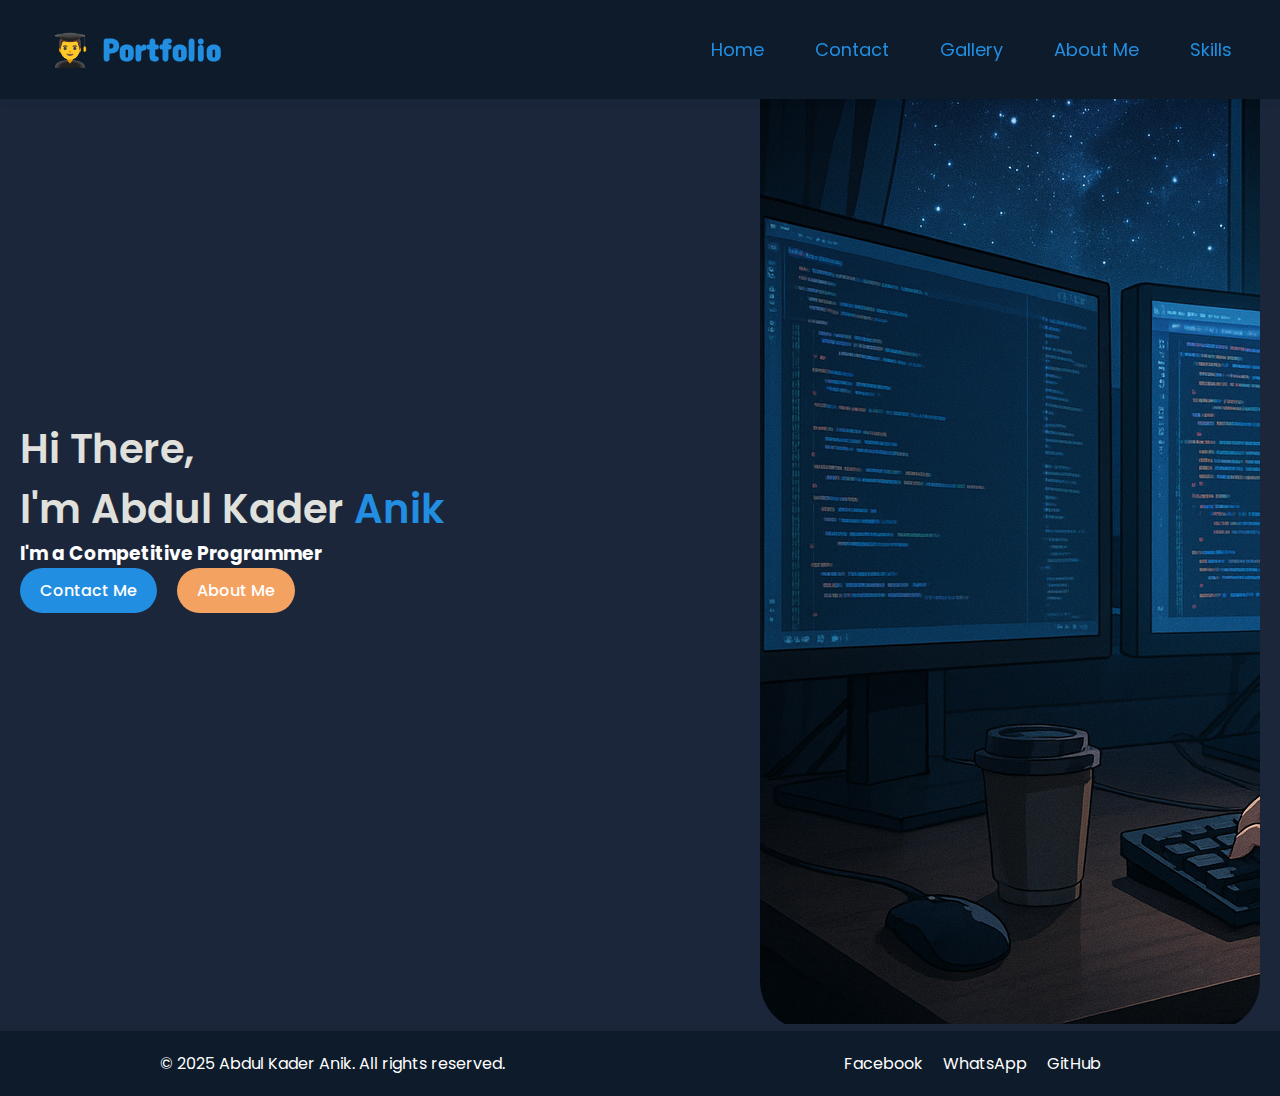
<file: index.html>
<!DOCTYPE html>
<html lang="en">
  <head>
    <meta charset="UTF-8" />
    <meta name="viewport" content="width=device-width, initial-scale=1.0" />
    <title>WebSite</title>
    <link rel="stylesheet" href="style.css" />
  </head>
  <body>
    <header>
      <nav class="navbar section-content">
        <a href="#" class="nav-logo"><h2 class="logo-text">👨‍🎓 Portfolio</h2></a>
        <ul class="nav-menu">
          <li class="nav-item"><a href="#" class="nav-link">Home</a></li>
          <li class="nav-item"><a href="#" class="nav-link">Contact</a></li>
          <li class="nav-item"><a href="#" class="nav-link">Gallery</a></li>
          <li class="nav-item"><a href="#" class="nav-link">About Me</a></li>
          <li class="nav-item"><a href="#" class="nav-link">Skills</a></li> 
        </ul>
      </nav>
    </header>
    <main>
      <section class="hero-section">
        <div class="section-content">
          <div class="hero-details">
            <h1 class="title">
              Hi There,<br />I'm Abdul Kader <span class="nickname">Anik</span>
            </h1>
            <h3 class="skill">I'm a Competitive Programmer</h3>
            <div class="button">
            <a href="#" class="button-Contact">Contact Me</a>
            <a href="#" class="about">About Me</a>
          </div>
          </div>
          <div class="hero-image">
            <img src="hero-image.png" alt="hero image" />
          </div>
        </div>
      </section>
    </main>
    <footer>
      <div class="footer">
        <div class="footer-content">
          <p class="footer-text">© 2025 Abdul Kader Anik. All rights reserved.</p>
          <ul class="social-links">
            <li><a href="#" class="facebook">Facebook</a></li>
            <li><a href="#" class="WhatsApp">WhatsApp</a></li>
            <li><a href="#" class="Github">GitHub</a></li>
          </ul>
        </div>
      </div>
      <i class="fa-brands fa-facebook"></i>
    </footer>
  </body>
</html>
</file>
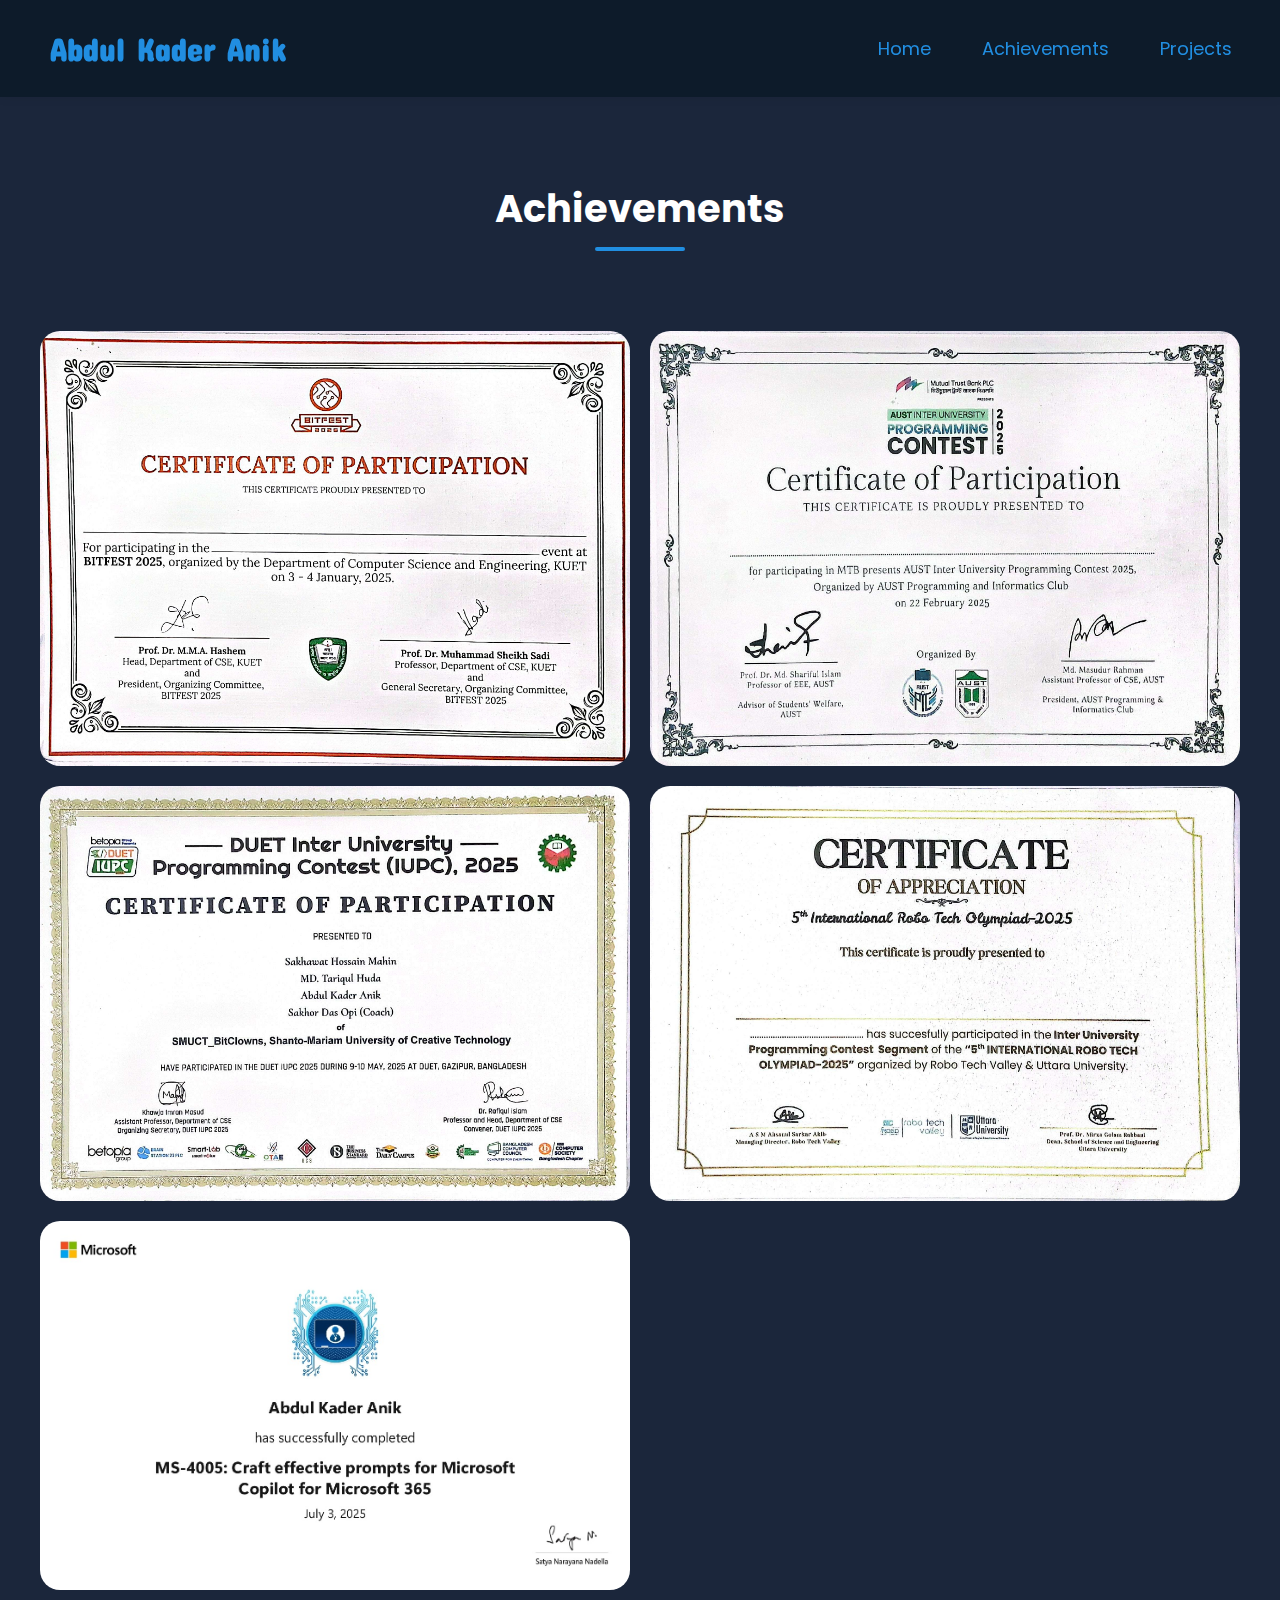
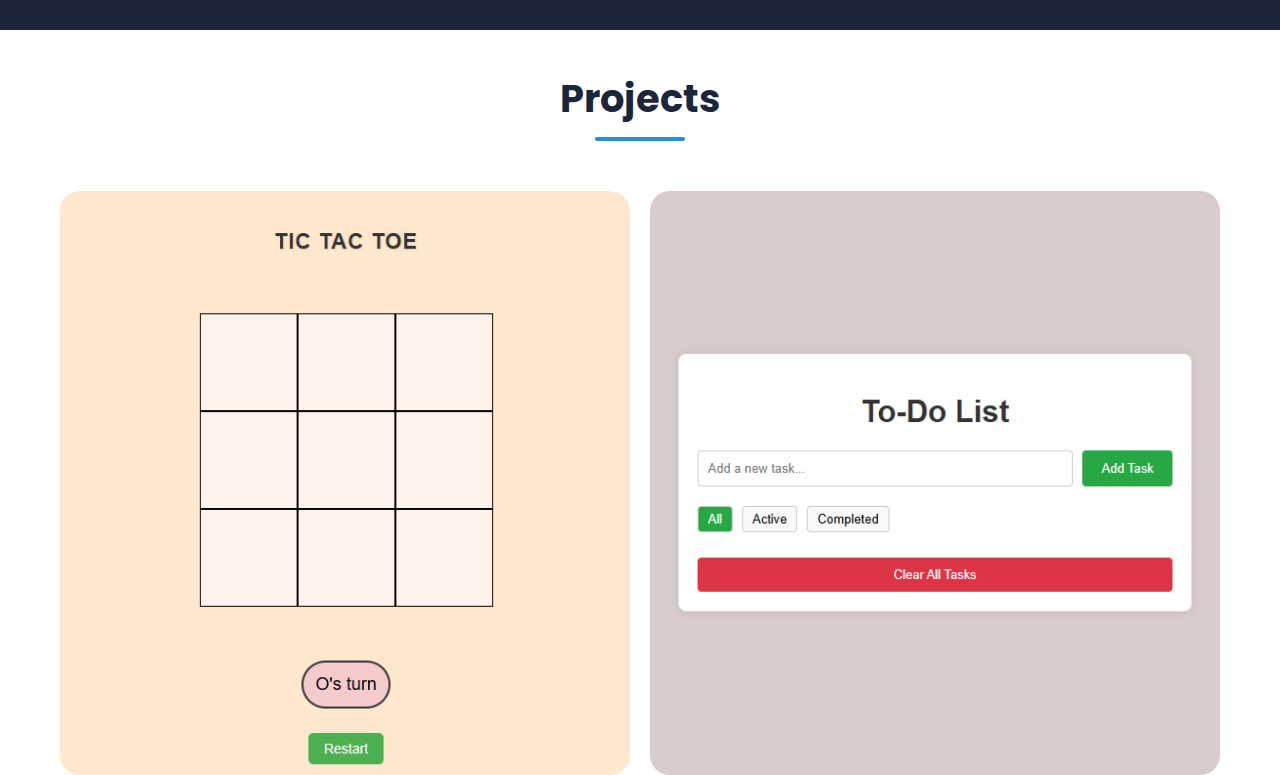
<file: milestone.html>
<!DOCTYPE html>
<html lang="en">
<head>
    <meta charset="UTF-8">
    <meta name="viewport" content="width=device-width, initial-scale=1.0">
    <title>Anik's Portfolio</title>
     <link rel="stylesheet" href="style.css" />
    <link rel="stylesheet" href="https://cdnjs.cloudflare.com/ajax/libs/font-awesome/6.5.0/css/all.min.css">
    <link rel="shortcut icon" href="letter-a.png" type="image/x-icon">
</head>
<body>
    <header >
        <nav class="navbar section-content" >
            <a href="index.html" class="nav-logo"><h2 class="logo-text">Abdul Kader Anik</h2></a>
            <ul class="nav-menu">
                <button class="menu-close" id="menu_close">&#9747;</button>
                <li class="nav-item"><a href="index.html" class="nav-link">Home</a></li>
                <li class="nav-item"><a href="#Achievements" class="nav-link">Achievements</a></li>
                <li class="nav-item"><a href="#Projects" class="nav-link">Projects</a></li>
             <!-- <li class="nav-item"><a href="#Gallery" class="nav-link">Gallery</a></li>-->
            </ul>
            <button class="menu-open" id="menu_open">&#9776;</button>
        </nav>
    </header>
    <main>
        <section class="Achievements-section" id="Achievements">
            <div class="headings"><h1 style="color:#fff;" class="dag">Achievements </h1></div>
            <div class="certificates">
            <div class="certificate">
                <img src="milestone/KUET.jpg" class="kuet" alt="Kuet certificate">
                <div class="cert-text">
                    <h2>KUET IUPC 2025</h2>
                    <p>My first participation in a Competitive Programming Contest. It was held at Khulna University of Engineering & Technology, Bangladesh. Problem statement was prepared by BAPS OJ.</p>
                </div>
            </div>
            <div class="certificate">
                <img src="milestone/AUST.jpg" class="aust" alt="AUST certificate">
                <div class="cert-text">
                    <h2>AUST IUPC 2025</h2>
                    <p>My third participation in a Competitive Programming Contest. It was held at Ahsanullah University of Science and Technology, Bangladesh. Problem statement was prepared by THE BCS community.</p>
                </div>
            </div>
            <div class="certificate">
                <img src="milestone/Duet.jpg" class="duet" alt="Duet certificate">
                <div class="cert-text">
                    <h2>DUET IUPC 2025</h2>
                    <p>My fourth participation in a Competitive Programming Contest. It was held at Dhaka University of Engineering & Technology, Bangladesh. Problem statement was prepared by THE BCS community.</p>
                </div>
            </div>
            <div class="certificate">
                <img src="milestone/UU.jpg" class="uu" alt="UU certificate">
                <div class="cert-text">
                    <h2>UU IUPC 2025</h2>
                    <p>My fifth participation in a Competitive Programming Contest. It was held at Uttara University, Bangladesh. Problem statement was prepared by THE BCS community.</p>
                </div>
            </div>
            <div class="certificate">
                <img src="milestone/microsoft.jpg" class="microsoft" alt="UU certificate">
                <div class="cert-text">
                    <h2>Ai Prompt Engineering</h2>
                    <p>My participation in the Microsoft Ai Prompt Engineering course. This course focused on the fundamentals of AI and prompt engineering techniques.</p>
                </div>
            </div>
            </div>
        </section>
    </main>
    <main>
        <section class="projects" id="Projects">
            <div class="container">
                <div class="headings"><h1 style="color:#1B263B;" class="dag">Projects </h1></div>
                <div class="project-list">
                    <div class="project">
                        <img src="milestone/tic.png" alt="Tic Tac Toe">
                        <div class="project-text">
                            <h2>Tic Tac Toe</h2>
                            <p>A simple Tic Tac Toe game built with HTML, CSS, and JavaScript.</p>
                            <a href="https://anik071.github.io/tic-tac-toe"class="share" target="_blank"><i class="fa-solid fa-arrow-up-right-from-square"></i></a>
                        </div>
                    </div>
                    <div class="project">
                        <img src="milestone/todo.png" alt="Todo List">
                        <div class="project-text">
                            <h2>Todo List</h2>
                            <p>A simple Todo List application built with HTML, CSS, and JavaScript.</p>
                            <a href="https://anik071.github.io/to-do-list" class="share" target="_blank"><i class="fa-solid fa-arrow-up-right-from-square"></i></a>
                        </div>
                    </div>
                </div>
            </div>
        </section>
    </main>
    <script src="script.js"></script>
</body>
</html>
</file>
<file: style.css>
@import url('https://fonts.googleapis.com/css2?family=Miniver&family=Poppins:ital,wght@0,400;0,500;0,600;0,700;1,300;1,400&display=swap');
@import url('https://fonts.googleapis.com/css2?family=Pacifico&display=swap');
@import url('https://fonts.googleapis.com/css2?family=Concert+One&display=swap');
html,body{
    overflow-x: hidden;
}
*{
    margin: 0;
    padding: 0;
    box-sizing: border-box;
    font-family: "Poppins", sans-serif;
}
.logo-text{
    font-family: "Concert One", sans-serif;
    color: #218ee1;
}
header{
    background:#0D1B2A;
    color:#E0E1DD;
    position: fixed;
    top: 0;
    left: 0;
    width: 100%;
    z-index: 1000;
    box-shadow: 0 2px 10px rgba(0, 0, 0, 0.05);
}
ul{
    list-style: none;
}
a{
    text-decoration: none;
}
button{
    cursor: pointer;
    border: none;
    background: none;
}
.Hero{
    width: 100%;
}
.section-content{
    margin: 0 auto;
    padding: 0 20px;
    max-width:1300px;

}
.nav-item{
    white-space: nowrap;
}
header .navbar{
    display: flex;
    padding: 30px;
    padding-left: 50px;
    align-items: center;
    justify-content: space-between;
    
}
.navbar .nav-menu{
    display: flex;
    gap: 15px;
}
.navbar .nav-logo .logo-text{
    color: #218ee1;
    font-size: 2rem;
    font-weight:bold;
}
.navbar .nav-menu .nav-link{
    padding: 10px 18px;
    /* background-color: rgba(255, 255, 255, 0.3); */
    color: #218ee1;
    font-size: 1.12rem;
    border-radius: 50px;
    transition: 0.3s ease; 
}

.navbar .nav-menu .nav-link:hover{
    color: rgb(0, 0, 0);
    background-color: #218ee1;
    transform: scale(1.05);
    font-size: larger;
}
.nickname{
    color: #218ee1;
}
/* .hero-details {
    flex: 1;
} */
.Skill {
  font-size: 1.2rem;
  margin: 15px 0 25px;
  color: #fff;
}
.title {
    font-size: 2.5rem;
    font-weight: 600;
    color: #E0E1DD;
}
.hero-section{
    min-height: 100vh;
    background-color: #1B263B;
    color: #E0E1DD;
}
.hero-section .section-content{
    display: flex;
    align-items: center;
    min-height: 100vh;
    color: white;
    justify-content: space-between;
    flex-wrap: wrap;
    gap: 40px;
}
.hero-image{
    /* flex: 1; */
    max-width: 500px;
    height: auto;
    border-radius: 50px;
    overflow: hidden;
}
.button {
  display: flex;
  gap: 20px;
}

.button-Contact , .about {
  padding: 10px 20px;
  border-radius: 25px;
  font-weight: 500;
  transition: 0.3s ease;
  color: #fff;
}
.button-Contact {
  background-color: #218ee1;
}
.button-Contact:hover {
  font-size: large;
}

.about {
  background-color: #F4A261;
}

.about:hover {
  font-size: large;
}
.footer-content{
    display: flex;
    justify-content: space-around;
    background-color: #0D1B2A;
    align-items: center;
    text-align: center;
}
.social-links{
    display: flex;
    list-style:none;
    gap: 20px;
    padding: 20px;
}
.footer-text{
    color:#fff
}
.social-links a{
    color: #fff;
    font-size: 1rem;
}
.aboutMe{
    display: flex;
    justify-content: space-between;
    margin: 40px;
    margin-bottom: 10px;
    gap: 40px;
    padding-left: 50px;
}
.aboutme-section{
    color: #415A77 ;
}
#home,#about,#education{
  padding-top: 70px;     
  margin-top: -70px;   
}
#education{
  padding-top: 100px;     
  margin-top: -70px;   
}
#skills{
  padding-top: 70px;     
  margin-top: -20px;   
}
.aboutMe h1{
    font-size: 2.5rem;
    color: #000;
    font-weight:bold;
}
.about-Image img{
    width: 100%;
    height: 100%;
    border-radius: 50px;
    object-fit:cover;
}.edu{
    display: flex;
    flex-direction:column;
    gap: 20px;
    margin: 0px 20px 20px;
    padding-left: 50px;
    margin-bottom: 50px;
}
.education-1,.education-2{
    display: flex;
    gap: 20px;
    border: #9b9b9b 1px groove;
    padding: 30px;
    padding-left: 50px;
}
.rating{
    color: #888;
}
.codeforce{
    display: flex;
    gap: 20px;
    border: #9b9b9b 1px dotted;
    padding: 20px;
}
.iupc{
    display: flex;
    gap: 20px;
    border: #9b9b9b 1px dotted;
    padding-top: 10px;
    padding-bottom: 10px;
    padding-left: 5px;
}
.skill-section{
    display: flex;
    justify-content: space-between;
    background-color: #1B263B ;
    color: #ffffff;
    padding: 30px;
    padding-right: 20px;
    margin: auto;
    margin-bottom: 20px;
    line-height: 2;
}
.skill ul{
    padding: 20px;
    gap: 20px;
    line-height: 2;
    list-style:disc;
}
.skill-image{
   width: 100%;
    height: 100%;
    border-radius: 50px;
    object-fit:cover;
    max-width:550px;
}
.skill-item h3{
    font-size: 1.2rem;
    color:#F4A261;
    font-weight: 600;
}
h3{
    width: 100%;
    height: auto;
}
.some{
    display: flex;
    justify-content: space-between;
    margin: 40px;
    margin-bottom: 50px;
    gap: 50px;
    padding-left: 50px;
}
.cont .contact-section{
    min-height: 80vh;
    display: flex;
    justify-content: space-between;
    /* overflow: hidden; */
    padding: 20px;
    margin: 25px;
    margin-top: 70px;
    padding-left: 50px;
}

.icon{
    object-fit: cover;
    max-width: 50px;
    max-height: 50px;
}
.social-icons{
    display: flex;
    flex-wrap: wrap;
    flex-direction: column;
    gap: 20px;
    padding: 20px;
    font-size: larger;
}
.wp{
    color: forestgreen;
    font-size: 1.5rem;
    max-width: 200px;
}
.github{
    color: #333;
    font-size: 1.5rem;
    max-width: 200px;
}
.fb{
    color: #3b5998;
    font-size: 1.5rem;
    max-width: 200px;
}
.contact-mail{
    color: #218ee1;
    font-size: 1.5rem;
    padding: 20px;
    padding-top: 30px;
    max-width: 200px;
    
}
.mail-icon{
    width: 500px;
    height: 500px;
    padding: 20px;
    border-radius: 50%;
    object-fit: cover;
}
.download-btn {
  display: inline-block;
  padding: 12px 24px;
  background: linear-gradient(135deg, #007BFF, #0056b3);
  color: white;
  font-size: 16px;
  font-weight: 600;
  border: none;
  border-radius: 50px;
  text-decoration: none;
  transition: all 0.3s ease;
  box-shadow: 0 4px 10px rgba(0, 123, 255, 0.3);
}

.download-btn:hover {
  background: linear-gradient(135deg, #0056b3, #004085);
  box-shadow: 0 6px 15px rgba(0, 86, 179, 0.4);
  transform: translateY(-2px);
}


.navbar :where(#menu_open, #menu_close) {
    display: none;
} 
.bar::after{
    content:"";
    display: block;
    width: 100px;
    height: 4px;
    background-color: #218ee1;
    margin: 10px 0 0;
    border-radius: 30px;
}
.skills-title::after{
    content:"";
    display: block;
    width: 60px;
    height: 4px;
    background-color: #F6EEDD;
    margin-top: 2px;
    border-radius: 30px;
}
.dag::after{
    content:"";
    display: block;
    width: 89.789px;
    height: 4px;
    background-color: #218ee1;
    margin: 10px auto 10px;
    border-radius: 30px;
    
}

.Achievements-section{
    display: flex;
    flex-direction: column;
    flex-wrap: wrap;
    /* justify-content: center; */
    align-items: center; 
    min-height: 100vh;
    margin-top: 80px;
    padding: 40px;
    padding-top: 60px;
    background-color: #1B263B ;
    color: #fff;

}
.container{
    max-width: 1200px;
    margin: 0 auto;
    padding: 0 20px;
}
.headings{
    text-align: center;
    font-size: larger;
    font-weight: 700;
    padding: 40px;
}


.certificates{
    display: grid;
    grid-template-columns: repeat(auto-fill, minmax(450px, 1fr));
    grid-gap: 20px;
    margin-top: 30px;
}
.certificate, .project{
    position: relative;
    overflow: hidden;
    border-radius: 10px;
}
.certificate img{
    width: 100%;
    height: 100%;
    border-radius: 20px;
    /* object-fit: fill; */
    display: block;
    /* overflow: hidden; */
}

.cert-text{
    width: 100%;
    height: 0;
    background: linear-gradient(rgba(0, 0, 0, 0.706), #218ee1);
    position: absolute;
    border-radius: 10px;
    left: 0;
    bottom: 0;
    overflow: hidden;
    display: flex;
    align-items: center;
    justify-content: center;
    flex-direction: column;
    padding: 0 40px;
    text-align: center;
}

.cert-text h2, .project-text h2{
    font-size: 1.5rem;
    color: #fff;
    margin-bottom: 10px;
}
.certificate:hover img ,.project:hover img{
    transform: scale(1.1);
}
.certificate:hover .cert-text,.project:hover .project-text{
    height: 100%;
    transition: height 1s ease;

}
.project-text{
    width: 100%;
    height: 0;
    background: linear-gradient(rgba(0, 0, 0, 0.706), #218ee1);
    position: absolute;
    left: 0;
    bottom: 0;
    overflow: hidden;
    display: flex;
    align-items: center;
    justify-content: center;
    flex-direction: column;
    padding: 0 40px;
    text-align: center;

}
.project-list{
    display: grid;
    grid-template-columns: repeat(auto-fill, minmax(550px, 1fr));
    grid-gap: 20px;
}
.project img{
    width: 100%;
    height: 100%;
    border-radius: 20px;
    /* object-fit: fill; */
    display: block;
    overflow: hidden;
}
.share{
    margin-top: 20px;
    color: #004085;
    width: 60px;
    height: 60px;
    text-decoration: none;
    font-size: 18px;
    line-height: 60px;
    background: #fff;
    border-radius: 50%;
    text-align: center;
}
@media screen and (max-width: 768px){
    .hero-section .section-content {
    flex-direction: column-reverse;
    justify-content: center;
    align-items: center;
    padding: 20px;
    padding-top: 50px;
  }
  .aboutMe {
    flex-direction: column;
    align-items: center;
    padding-left: 0;
  }

  .education-1, .education-2 {
    padding: 10px;
    flex-direction: column;
    align-items: center;
    padding-left: 0;
    border: none;
  }
  .some {
    flex-direction: column;
    align-items: center;
    padding-left: 10px;
  }
  .skill-section {
    flex-direction: column;
    align-items: center;
    padding: 20px;
  }
  .skill-image{
    width: 90%;
    height: auto;
    align-items: center;
    max-width: 400px;
  }
  .cont .contact-section{
    flex-direction: column;
    justify-content: center;
    align-items: center;
    padding: 20px;
    min-height: 50vh;
    max-height: 100vh;
  }
  .mail-icon{
    width: 400px;
    height: 400px;
    padding: 20px;
  }
  .menu-toggle{
    display: block;
    font-size: 2rem;
    color: #218ee1;
    cursor: pointer;
}
.footer-content{
    flex-direction: column;
    align-items: center;
    padding: 20px;
}
.navbar :where(#menu_open, #menu_close) {
    display: block;
    font-size: larger;
}
.navbar #menu_close{
    position: absolute;
    right: 20px;
    top: 30px;
    color: #218ee1;
    font-size: 1.3rem;
}
.navbar #menu_open{
    color: #218ee1;
    font-size: 1.3rem;
}
body.mobile header::before {
    content: "";
    position: fixed;
    top: 0;
    left: 0;
    width: 100%;
    height: 100%;
    backdrop-filter: blur(5px);
    background-color: rgba(0, 0, 0, 0.5);
    z-index: -1;
}
.navbar .nav-menu {
    display: block;
    position: fixed;
    left: -300px;
    top:0;
    width: 300px;
    height: 100%;
    display: flex;
    flex-direction: column;
    align-items: center;
    padding-top: 100px;
    background-color: #0D1B2A;
    transition: left 0.3s ease;
}
body.mobile .navbar .nav-menu {
    left: 0;
}
.navbar .nav-menu .nav-link {
    display: block;
    margin-top: 17px;
    font-size: 1.3rem;
    width: 100%;
    text-align: center;
} }
</file>
